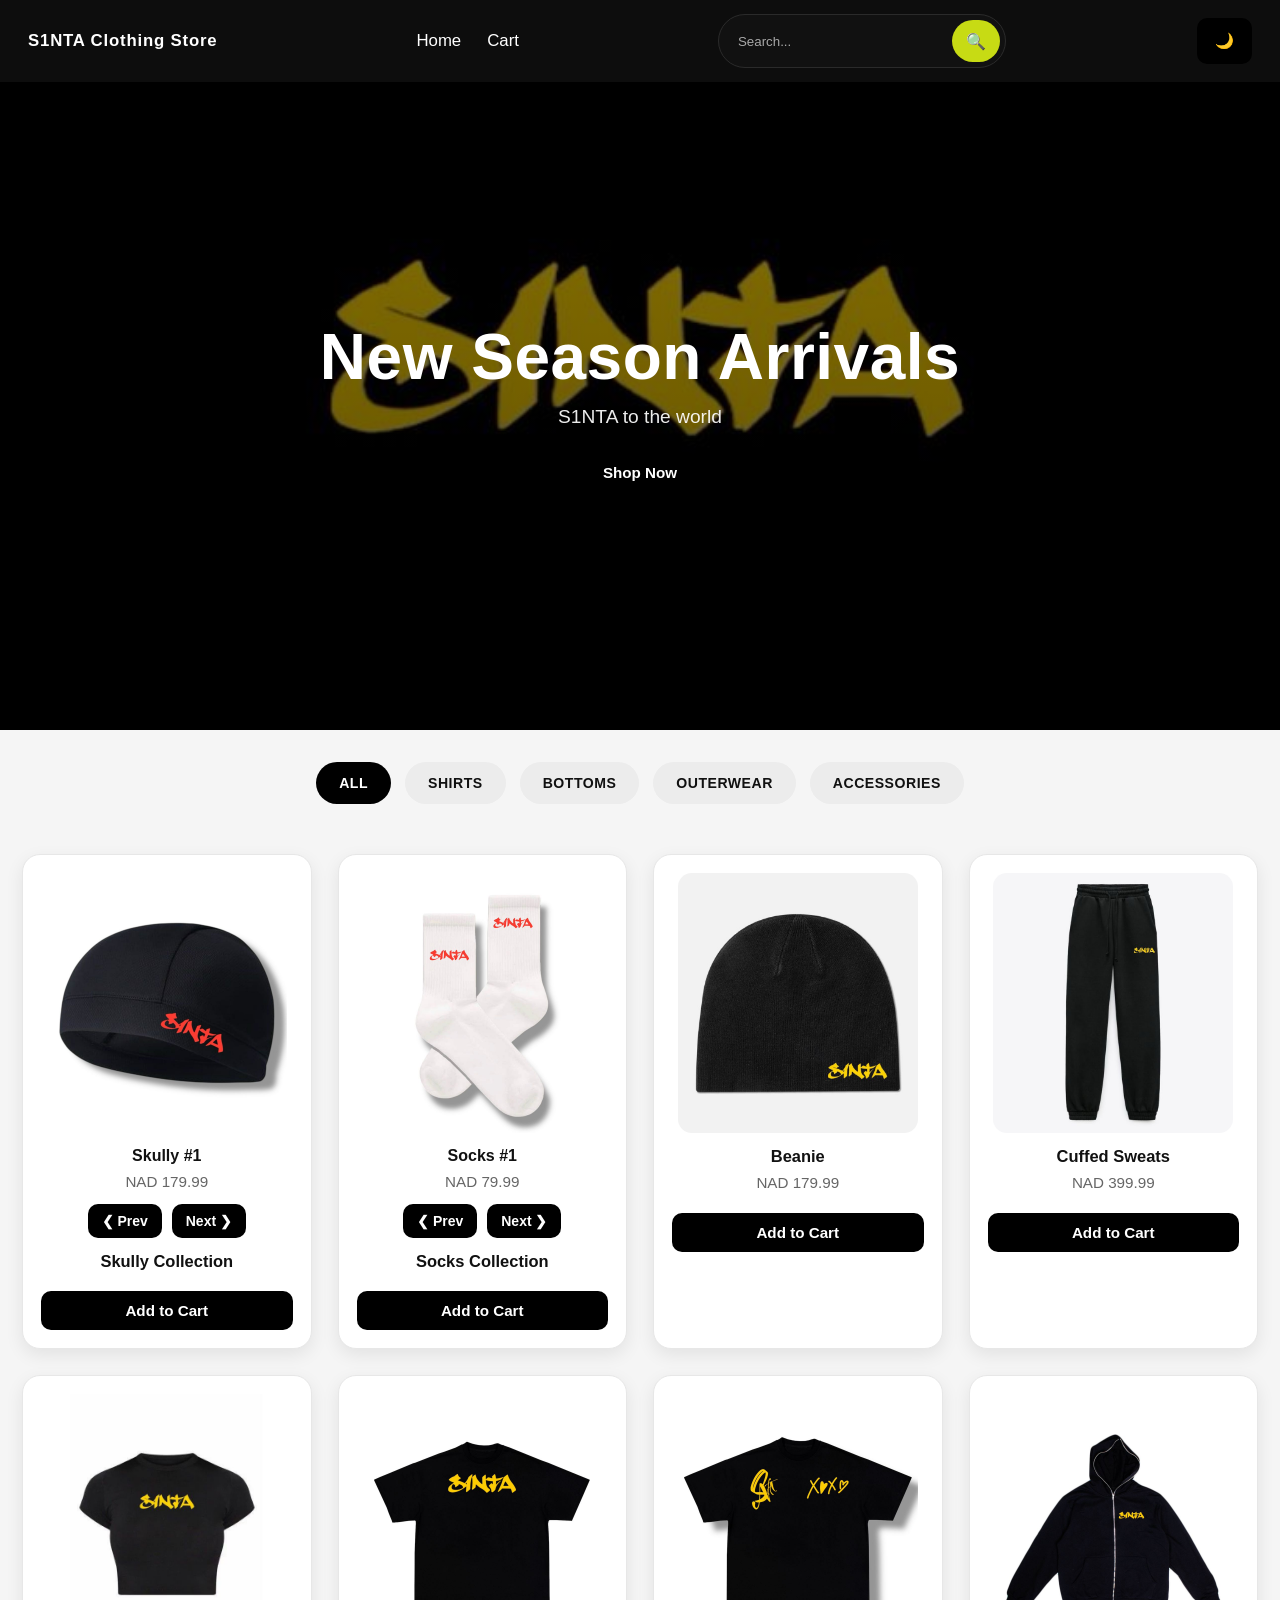
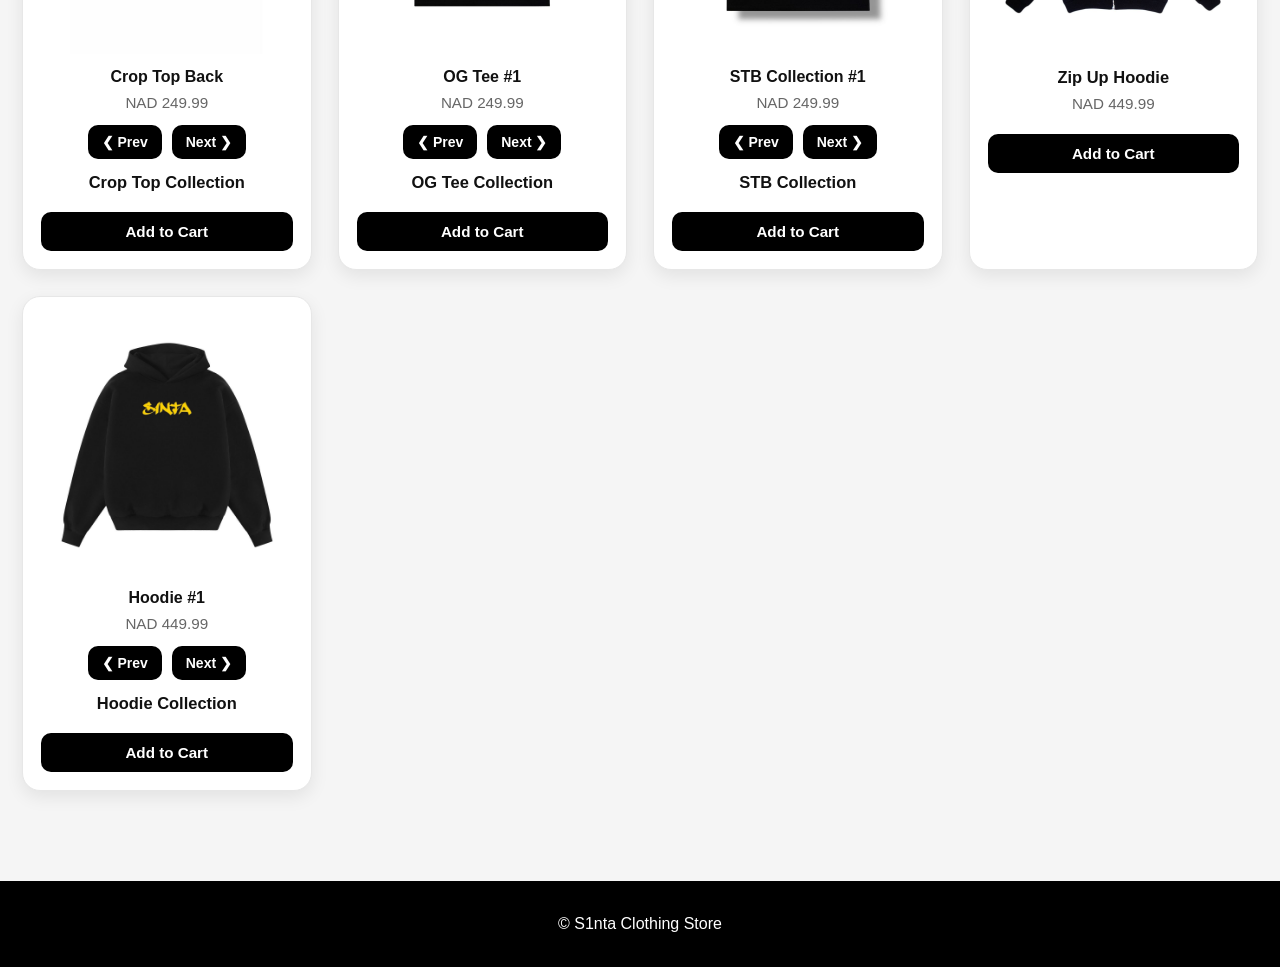
<file: index.html>
<!DOCTYPE html>
<html lang="en">
<head>
    <meta charset="UTF-8">
    <meta name="viewport" content="width=device-width, initial-scale=1.0">
    <title>S1nta Clothing Store</title>
    <link rel="stylesheet" href="style.css">
    <style>
        /* Only suggestions popup styling */
        .search-box {
            position: relative;
        }

        .suggestions-box {
            position: absolute;
            top: calc(100% + 8px);
            left: 0;
            width: 220px;
            background: white;
            border: 1px solid #ddd;
            border-radius: 14px;
            box-shadow: 0 8px 20px rgba(0, 0, 0, 0.1);
            z-index: 999;
            max-height: 220px;
            overflow-y: auto;
            text-align: left;
            padding: 6px 0;
        }

        .suggestions-box.hidden {
            display: none !important;
        }

        .suggestion-item {
            padding: 10px 14px;
            cursor: pointer;
            transition: background 0.2s;
            color: #000;
            white-space: nowrap;
            overflow: hidden;
            text-overflow: ellipsis;
        }

        .suggestion-item:hover {
            background: #f2f2f2;
        }

        body.dark-mode .suggestions-box {
            background: #1e1e1e;
            border: 1px solid #444;
            box-shadow: 0 8px 20px rgba(0, 0, 0, 0.35);
        }

        body.dark-mode .suggestion-item {
            color: #fff;
        }

        body.dark-mode .suggestion-item:hover {
            background: #333;
        }

        @media (max-width: 600px) {
            .suggestions-box {
                width: 100%;
                left: 0;
            }
        }
    </style>
</head>
<body>

<header class="header">
    <div class="logo">S1NTA Clothing Store</div>

    <nav>
        <a href="index.html">Home</a>
        <a href="cart.html">Cart</a>
    </nav>

    <div class="search-box">
        <input type="text" id="searchInput" placeholder="Search...">
        <button type="button" id="searchBtn">🔍</button>
        <div id="suggestionsBox" class="suggestions-box hidden"></div>
    </div>

    <button id="darkModeToggle" type="button">🌙</button>
</header>

<section class="hero fade-in">
    <h1>New Season Arrivals</h1>
    <p>S1NTA to the world</p>
    <a href="#shop" class="btn">Shop Now</a>
</section>

<section class="categories">
    <div class="category active" onclick="filterCategory('all', this)">All</div>
    <div class="category" onclick="filterCategory('shirts', this)">Shirts</div>
    <div class="category" onclick="filterCategory('bottoms', this)">Bottoms</div>
    <div class="category" onclick="filterCategory('outerwear', this)">Outerwear</div>
    <div class="category" onclick="filterCategory('accessories', this)">Accessories</div>
</section>

<main class="container">
    <div class="products" id="shop">

        <div class="product slide-up" data-category="accessories">
            <div class="slideshow-container">
                <div class="slide active-slide">
                    <img src="images/skully 1.jpeg" alt="Skully 1">
                    <h4>Skully #1</h4>
                    <p>NAD 179.99</p>
                </div>
                <div class="slide">
                    <img src="images/skully 2.jpeg" alt="Skully 2">
                    <h4>Skully #2</h4>
                    <p>NAD 179.99</p>
                </div>
                <div class="slide">
                    <img src="images/skully 3.jpeg" alt="Skully 3">
                    <h4>Skully #3</h4>
                    <p>NAD 179.99</p>
                </div>
                <div class="slide">
                    <img src="images/skully 4.jpeg" alt="Skully 4">
                    <h4>Skully #4</h4>
                    <p>NAD 179.99</p>
                </div>
            </div>

            <div class="slide-controls">
                <button type="button" onclick="changeSlide(this, -1)">❮ Prev</button>
                <button type="button" onclick="changeSlide(this, 1)">Next ❯</button>
            </div>

            <h3>Skully Collection</h3>
            <button type="button" class="add-btn" onclick="addCurrentSlideToCart(this)">Add to Cart</button>
        </div>

        <div class="product slide-up" data-category="accessories">
            <div class="slideshow-container">
                <div class="slide active-slide">
                    <img src="images/socks.jpeg" alt="Socks 1">
                    <h4>Socks #1</h4>
                    <p>NAD 79.99</p>
                </div>
                <div class="slide">
                    <img src="images/socks2.jpeg" alt="Socks 2">
                    <h4>Socks #2</h4>
                    <p>NAD 79.99</p>
                </div>
                <div class="slide">
                    <img src="images/socks3.jpeg" alt="Socks 3">
                    <h4>Socks #3</h4>
                    <p>NAD 79.99</p>
                </div>
            </div>

            <div class="slide-controls">
                <button type="button" onclick="changeSlide(this, -1)">❮ Prev</button>
                <button type="button" onclick="changeSlide(this, 1)">Next ❯</button>
            </div>

            <h3>Socks Collection</h3>
            <button type="button" class="add-btn" onclick="addCurrentSlideToCart(this)">Add to Cart</button>
        </div>

        <div class="product slide-up" data-category="accessories">
            <img src="images/beanie.jpeg" alt="Beanie">
            <h3>Beanie</h3>
            <p>NAD 179.99</p>
            <button type="button" class="add-btn" onclick="addToCart('Beanie', 179.99)">Add to Cart</button>
        </div>

        <div class="product slide-up" data-category="bottoms">
            <img src="images/pants.jpeg" alt="Sweats">
            <h3>Cuffed Sweats</h3>
            <p>NAD 399.99</p>
            <button type="button" class="add-btn" onclick="addToCart('Cuffed Sweats', 399.99)">Add to Cart</button>
        </div>

        <div class="product slide-up" data-category="shirts">
            <div class="slideshow-container">
                <div class="slide active-slide">
                    <img src="images/top 1.jpeg" alt="Crop Top Back">
                    <h4>Crop Top Back</h4>
                    <p>NAD 249.99</p>
                </div>
                <div class="slide">
                    <img src="images/top 2.jpeg" alt="Crop Top Front">
                    <h4>Crop Top Front</h4>
                    <p>NAD 249.99</p>
                </div>
            </div>

            <div class="slide-controls">
                <button type="button" onclick="changeSlide(this, -1)">❮ Prev</button>
                <button type="button" onclick="changeSlide(this, 1)">Next ❯</button>
            </div>

            <h3>Crop Top Collection</h3>
            <button type="button" class="add-btn" onclick="addCurrentSlideToCart(this)">Add to Cart</button>
        </div>

        <div class="product slide-up" data-category="shirts">
            <div class="slideshow-container">
                <div class="slide active-slide">
                    <img src="images/yellow.jpeg" alt="OG Tee 1">
                    <h4>OG Tee #1</h4>
                    <p>NAD 249.99</p>
                </div>
                <div class="slide">
                    <img src="images/tshirt.jpeg" alt="OG Tee 2">
                    <h4>OG Tee #2</h4>
                    <p>NAD 249.99</p>
                </div>
                <div class="slide">
                    <img src="images/red t.jpeg" alt="OG Tee 3">
                    <h4>OG Tee #3</h4>
                    <p>NAD 249.99</p>
                </div>
            </div>

            <div class="slide-controls">
                <button type="button" onclick="changeSlide(this, -1)">❮ Prev</button>
                <button type="button" onclick="changeSlide(this, 1)">Next ❯</button>
            </div>

            <h3>OG Tee Collection</h3>
            <button type="button" class="add-btn" onclick="addCurrentSlideToCart(this)">Add to Cart</button>
        </div>

        <div class="product slide-up" data-category="shirts">
            <div class="slideshow-container">
                <div class="slide active-slide">
                    <img src="images/shirt 2.jpeg" alt="STB Collection 1">
                    <h4>STB Collection #1</h4>
                    <p>NAD 249.99</p>
                </div>
                <div class="slide">
                    <img src="images/shirt 3.jpeg" alt="STB Collection 2">
                    <h4>STB Collection #2</h4>
                    <p>NAD 249.99</p>
                </div>
                <div class="slide">
                    <img src="images/shirt 4.jpeg" alt="STB Collection 3">
                    <h4>STB Collection #3</h4>
                    <p>NAD 249.99</p>
                </div>
                <div class="slide">
                    <img src="images/shirt 5.jpeg" alt="STB Collection 4">
                    <h4>STB Collection #4</h4>
                    <p>NAD 249.99</p>
                </div>
                <div class="slide">
                    <img src="images/shirt 6.jpeg" alt="STB Collection 5">
                    <h4>STB Collection #5</h4>
                    <p>NAD 249.99</p>
                </div>
                <div class="slide">
                    <img src="images/shirt 7.jpeg" alt="STB Collection 6">
                    <h4>STB Collection #6</h4>
                    <p>NAD 249.99</p>
                </div>
                <div class="slide">
                    <img src="images/shirt 8.jpeg" alt="STB Collection 7">
                    <h4>STB Collection #7</h4>
                    <p>NAD 249.99</p>
                </div>
                <div class="slide">
                    <img src="images/shirt 9.jpeg" alt="STB Collection 8">
                    <h4>STB Collection #8</h4>
                    <p>NAD 249.99</p>
                </div>
            </div>

            <div class="slide-controls">
                <button type="button" onclick="changeSlide(this, -1)">❮ Prev</button>
                <button type="button" onclick="changeSlide(this, 1)">Next ❯</button>
            </div>

            <h3>STB Collection</h3>
            <button type="button" class="add-btn" onclick="addCurrentSlideToCart(this)">Add to Cart</button>
        </div>

        <div class="product slide-up" data-category="outerwear">
            <img src="images/hoodie.jpeg" alt="Zip Up Hoodie">
            <h3>Zip Up Hoodie</h3>
            <p>NAD 449.99</p>
            <button type="button" class="add-btn" onclick="addToCart('Zip Up Hoodie', 449.99)">Add to Cart</button>
        </div>

        <div class="product slide-up" data-category="outerwear">
            <div class="slideshow-container">
                <div class="slide active-slide">
                    <img src="images/normal hoodie.jpeg" alt="Hoodie 1">
                    <h4>Hoodie #1</h4>
                    <p>NAD 449.99</p>
                </div>
                <div class="slide">
                    <img src="images/normalhoodie2.jpeg" alt="Hoodie 2">
                    <h4>Hoodie #2</h4>
                    <p>NAD 449.99</p>
                </div>
            </div>

            <div class="slide-controls">
                <button type="button" onclick="changeSlide(this, -1)">❮ Prev</button>
                <button type="button" onclick="changeSlide(this, 1)">Next ❯</button>
            </div>

            <h3>Hoodie Collection</h3>
            <button type="button" class="add-btn" onclick="addCurrentSlideToCart(this)">Add to Cart</button>
        </div>

    </div>
</main>

<footer class="footer">
    <p>&copy; S1nta Clothing Store</p>
</footer>

<script>
    let currentCategory = "all";

    const darkModeToggle = document.getElementById("darkModeToggle");
    const searchInput = document.getElementById("searchInput");
    const searchBtn = document.getElementById("searchBtn");
    const suggestionsBox = document.getElementById("suggestionsBox");
    const categoryButtons = document.querySelectorAll(".category");
    const products = document.querySelectorAll(".product");

    function applySavedTheme() {
        const savedTheme = localStorage.getItem("theme");

        if (savedTheme === "dark") {
            document.body.classList.add("dark-mode");
            if (darkModeToggle) darkModeToggle.textContent = "☀️";
        } else {
            document.body.classList.remove("dark-mode");
            if (darkModeToggle) darkModeToggle.textContent = "🌙";
        }
    }

    applySavedTheme();

    if (darkModeToggle) {
        darkModeToggle.addEventListener("click", () => {
            document.body.classList.toggle("dark-mode");
            const isDark = document.body.classList.contains("dark-mode");
            localStorage.setItem("theme", isDark ? "dark" : "light");
            darkModeToggle.textContent = isDark ? "☀️" : "🌙";
        });
    }

    function setActiveCategory(category) {
        currentCategory = category;

        categoryButtons.forEach(btn => {
            btn.classList.remove("active");
            if (btn.textContent.trim().toLowerCase() === category) {
                btn.classList.add("active");
            }
        });
    }

    function getAllProductNames() {
        const names = [];

        products.forEach(product => {
            const h3 = product.querySelector("h3");
            if (h3) {
                names.push(h3.textContent.trim());
            }

            const slides = product.querySelectorAll(".slide h4");
            slides.forEach(slideTitle => {
                names.push(slideTitle.textContent.trim());
            });
        });

        return [...new Set(names)];
    }

    function showSuggestions() {
        const input = searchInput.value.toLowerCase().trim();
        const allNames = getAllProductNames();

        suggestionsBox.innerHTML = "";

        if (input === "") {
            suggestionsBox.classList.add("hidden");
            applyFilters();
            return;
        }

        const matched = allNames.filter(name =>
            name.toLowerCase().includes(input)
        );

        if (matched.length === 0) {
            suggestionsBox.classList.add("hidden");
            applyFilters();
            return;
        }

        matched.slice(0, 6).forEach(name => {
            const item = document.createElement("div");
            item.className = "suggestion-item";
            item.textContent = name;

            item.addEventListener("click", () => {
                searchInput.value = name;
                suggestionsBox.classList.add("hidden");
                setActiveCategory("all");
                applyFilters();
            });

            suggestionsBox.appendChild(item);
        });

        suggestionsBox.classList.remove("hidden");
        applyFilters();
    }

    function searchProducts() {
        const input = searchInput.value.toLowerCase().trim();

        if (input !== "") {
            setActiveCategory("all");
        }

        applyFilters();
        suggestionsBox.classList.add("hidden");
    }

    function filterCategory(category, btn) {
        currentCategory = category;

        categoryButtons.forEach(c => c.classList.remove("active"));
        btn.classList.add("active");

        applyFilters();
    }

    function applyFilters() {
        const input = searchInput.value.toLowerCase().trim();

        products.forEach(product => {
            const category = (product.dataset.category || "").toLowerCase();
            const searchableText = product.textContent.toLowerCase().replace(/\s+/g, " ").trim();

            const matchesSearch = input === "" || searchableText.includes(input);
            const matchesCategory = currentCategory === "all" || category === currentCategory;

            if (matchesSearch && matchesCategory) {
                product.classList.remove("hidden");
            } else {
                product.classList.add("hidden");
            }
        });
    }

    function changeSlide(button, direction) {
        const product = button.closest(".product");
        const slides = product.querySelectorAll(".slide");
        let currentIndex = 0;

        slides.forEach((slide, index) => {
            if (slide.classList.contains("active-slide")) {
                currentIndex = index;
            }
            slide.classList.remove("active-slide");
        });

        let newIndex = currentIndex + direction;

        if (newIndex < 0) newIndex = slides.length - 1;
        if (newIndex >= slides.length) newIndex = 0;

        slides[newIndex].classList.add("active-slide");
    }

    function addCurrentSlideToCart(button) {
        const product = button.closest(".product");
        const activeSlide = product.querySelector(".slide.active-slide");

        const name = activeSlide.querySelector("h4").textContent;
        const priceText = activeSlide.querySelector("p").textContent;
        const price = parseFloat(priceText.replace("NAD", "").trim());

        addToCart(name, price);
    }

    function addToCart(name, price) {
        let cart = JSON.parse(localStorage.getItem("cart")) || [];

        const existingItem = cart.find(item => item.name === name);

        if (existingItem) {
            existingItem.quantity++;
        } else {
            cart.push({
                name: name,
                price: price,
                quantity: 1
            });
        }

        localStorage.setItem("cart", JSON.stringify(cart));
        alert(name + " added to cart!");
    }

    if (searchBtn) {
        searchBtn.addEventListener("click", searchProducts);
    }

    if (searchInput) {
        searchInput.addEventListener("input", showSuggestions);

        searchInput.addEventListener("keydown", function(event) {
            if (event.key === "Enter") {
                event.preventDefault();
                searchProducts();
            }
        });
    }

    document.addEventListener("click", function(event) {
        if (!event.target.closest(".search-box")) {
            suggestionsBox.classList.add("hidden");
        }
    });

    applyFilters();
</script>

</body>
</html>
</file>
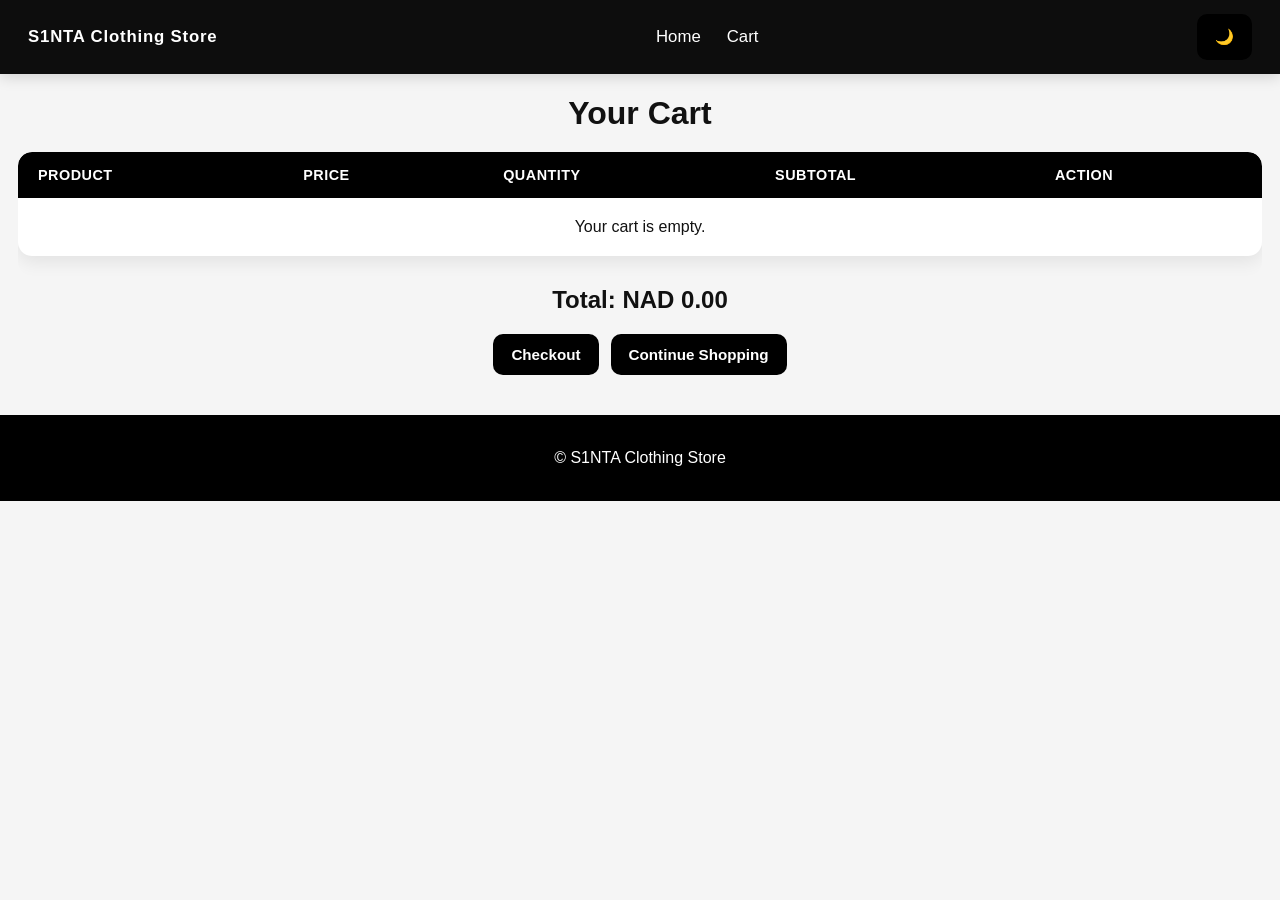
<file: cart.html>
<!DOCTYPE html>
<html lang="en">
<head>
    <meta charset="UTF-8">
    <meta name="viewport" content="width=device-width, initial-scale=1.0">
    <title>Your Cart - S1NTA Clothing Store</title>
    <link rel="stylesheet" href="style.css">

    <style>
        .cart-buttons {
            display: flex;
            gap: 12px;
            justify-content: center;
            flex-wrap: wrap;
            margin-top: 20px;
        }

        .table-wrapper {
            width: 100%;
            overflow-x: auto;
            -webkit-overflow-scrolling: touch;
            margin-top: 20px;
        }

        #cartTable td[colspan="5"] {
            text-align: center;
            padding: 20px;
        }

        .quantity-controls {
            display: flex;
            align-items: center;
            justify-content: center;
            gap: 10px;
            flex-wrap: nowrap;
        }

        .quantity-controls button {
            min-width: 36px;
            min-height: 36px;
            padding: 6px 10px;
            font-weight: bold;
        }

        @media (max-width: 600px) {
            .cart-buttons {
                flex-direction: column;
                align-items: stretch;
            }

            .cart-buttons .btn {
                width: 100%;
            }

            .table-wrapper {
                border-radius: 10px;
            }

            #cartTable {
                min-width: 700px;
            }

            .quantity-controls button {
                min-width: 40px;
                min-height: 40px;
            }
        }
    </style>
</head>
<body>

<header class="header">
    <div class="logo">S1NTA Clothing Store</div>

    <nav>
        <a href="index.html">Home</a>
        <a href="cart.html">Cart</a>
    </nav>

    <button id="darkModeToggle" type="button">🌙</button>
</header>

<main class="container fade-in">
    <h1>Your Cart</h1>

    <div class="table-wrapper">
        <table id="cartTable">
            <thead>
            <tr>
                <th>Product</th>
                <th>Price</th>
                <th>Quantity</th>
                <th>Subtotal</th>
                <th>Action</th>
            </tr>
            </thead>
            <tbody id="cartBody"></tbody>
        </table>
    </div>

    <h2 id="total">Total: NAD 0.00</h2>

    <div class="cart-buttons">
        <a class="btn" href="checkout.html">Checkout</a>
        <a class="btn" href="index.html">Continue Shopping</a>
    </div>
</main>

<footer class="footer">
    <p>&copy; S1NTA Clothing Store</p>
</footer>

<script>
    const darkModeToggle = document.getElementById("darkModeToggle");

    function applySavedTheme() {
        const savedTheme = localStorage.getItem("theme");

        if (savedTheme === "dark") {
            document.body.classList.add("dark-mode");
            if (darkModeToggle) darkModeToggle.textContent = "☀️";
        } else {
            document.body.classList.remove("dark-mode");
            if (darkModeToggle) darkModeToggle.textContent = "🌙";
        }
    }

    applySavedTheme();

    if (darkModeToggle) {
        darkModeToggle.addEventListener("click", () => {
            document.body.classList.toggle("dark-mode");

            const isDark = document.body.classList.contains("dark-mode");
            localStorage.setItem("theme", isDark ? "dark" : "light");
            darkModeToggle.textContent = isDark ? "☀️" : "🌙";
        });
    }

    function loadCart() {
        const cart = JSON.parse(localStorage.getItem("cart")) || [];
        const cartBody = document.getElementById("cartBody");
        const totalElement = document.getElementById("total");

        cartBody.innerHTML = "";
        let total = 0;

        if (cart.length === 0) {
            cartBody.innerHTML = `
                <tr>
                    <td colspan="5">Your cart is empty.</td>
                </tr>
            `;
            totalElement.textContent = "Total: NAD 0.00";
            return;
        }

        cart.forEach((item, index) => {
            const subtotal = item.price * item.quantity;
            total += subtotal;

            cartBody.innerHTML += `
                <tr>
                    <td>${item.name}</td>
                    <td>NAD ${item.price.toFixed(2)}</td>
                    <td>
                        <div class="quantity-controls">
                            <button type="button" onclick="decreaseQuantity(${index})">-</button>
                            <span>${item.quantity}</span>
                            <button type="button" onclick="increaseQuantity(${index})">+</button>
                        </div>
                    </td>
                    <td>NAD ${subtotal.toFixed(2)}</td>
                    <td>
                        <button type="button" onclick="removeItem(${index})">Remove</button>
                    </td>
                </tr>
            `;
        });

        totalElement.textContent = `Total: NAD ${total.toFixed(2)}`;
    }

    function increaseQuantity(index) {
        let cart = JSON.parse(localStorage.getItem("cart")) || [];
        cart[index].quantity++;
        localStorage.setItem("cart", JSON.stringify(cart));
        loadCart();
    }

    function decreaseQuantity(index) {
        let cart = JSON.parse(localStorage.getItem("cart")) || [];

        if (cart[index].quantity > 1) {
            cart[index].quantity--;
        } else {
            cart.splice(index, 1);
        }

        localStorage.setItem("cart", JSON.stringify(cart));
        loadCart();
    }

    function removeItem(index) {
        let cart = JSON.parse(localStorage.getItem("cart")) || [];
        cart.splice(index, 1);
        localStorage.setItem("cart", JSON.stringify(cart));
        loadCart();
    }

    loadCart();
</script>

</body>
</html>
</file>
<file: style.css>
/* =======================
   GLOBAL
======================= */
* {
    box-sizing: border-box;
}

:root {
    --bg-light: #f5f5f5;
    --card-light: #ffffff;
    --text-light: #111111;
    --muted-light: #666666;
    --border-light: #e7e7e7;

    --bg-dark: #121212;
    --card-dark: #1a1a1a;
    --text-dark: #f0f0f0;
    --muted-dark: #bdbdbd;
    --border-dark: #333333;

    --brand: #c7db14;
    --brand-hover: #a0b30f;
    --black: #000000;
    --white: #ffffff;

    --shadow-soft: 0 6px 18px rgba(0, 0, 0, 0.08);
    --shadow-hover: 0 14px 28px rgba(0, 0, 0, 0.14);
    --radius-sm: 8px;
    --radius-md: 14px;
    --radius-lg: 22px;
}

html {
    scroll-behavior: smooth;
}

body {
    margin: 0;
    font-family: Arial, sans-serif;
    background: var(--bg-light);
    color: var(--text-light);
    text-align: center;
    transition: background 0.3s, color 0.3s;
    overflow-x: hidden;
}

img {
    max-width: 100%;
    display: block;
}

.hidden {
    display: none !important;
}

/* =======================
   HEADER
======================= */
.header {
    position: sticky;
    top: 0;
    z-index: 1000;
    background: rgba(0, 0, 0, 0.95);
    color: var(--white);
    padding: 14px 28px;
    display: flex;
    align-items: center;
    justify-content: space-between;
    gap: 16px;
    flex-wrap: wrap;
    font-size: 1.05rem;
    backdrop-filter: blur(8px);
    box-shadow: 0 3px 14px rgba(0, 0, 0, 0.15);
}

.logo {
    font-weight: 800;
    letter-spacing: 0.8px;
    white-space: nowrap;
}

.header nav {
    display: flex;
    align-items: center;
    gap: 10px;
    flex-wrap: wrap;
    justify-content: center;
}

.header a {
    color: var(--white);
    margin: 0 6px;
    text-decoration: none;
    position: relative;
    transition: color 0.3s, transform 0.3s;
    padding: 4px 2px;
}

.header a::after {
    content: "";
    position: absolute;
    width: 0;
    height: 2px;
    background: var(--brand);
    left: 0;
    bottom: -3px;
    transition: width 0.3s ease;
}

.header a:hover {
    color: var(--brand);
    transform: translateY(-1px);
}

.header a:hover::after {
    width: 100%;
}

/* =======================
   SEARCH BOX
======================= */
.search-box {
    position: relative;
    display: flex;
    align-items: center;
    gap: 8px;
    flex-wrap: nowrap;
    background: #111;
    border: 1px solid #2a2a2a;
    border-radius: 999px;
    padding: 5px;
}

.search-box input {
    padding: 10px 14px;
    border-radius: 999px;
    border: none;
    background: transparent;
    color: var(--white);
    min-width: 220px;
    width: 220px;
    max-width: 100%;
    outline: none;
}

.search-box input::placeholder {
    color: #a8a8a8;
}

/* Search button stays exactly the same */
.search-box button {
    padding: 10px 14px;
    border-radius: 999px;
    border: none;
    background: var(--brand);
    color: var(--black);
    cursor: pointer;
    font-size: 16px;
    min-width: 42px;
    min-height: 42px;
    display: flex;
    align-items: center;
    justify-content: center;
    font-weight: bold;
}

.search-box button:hover {
    background: var(--brand-hover);
    color: var(--black);
}

#darkModeToggle {
    min-width: 46px;
    min-height: 46px;
    display: flex;
    align-items: center;
    justify-content: center;
}

/* =======================
   SEARCH SUGGESTIONS
======================= */
.suggestions-box {
    position: absolute;
    top: calc(100% + 8px);
    left: 0;
    width: 220px;
    background: var(--white);
    border: 1px solid var(--border-light);
    border-radius: 14px;
    box-shadow: var(--shadow-soft);
    z-index: 2000;
    max-height: 240px;
    overflow-y: auto;
    text-align: left;
    padding: 6px 0;
}

.suggestions-box.hidden {
    display: none !important;
}

.suggestion-item {
    padding: 11px 14px;
    cursor: pointer;
    color: var(--text-light);
    font-size: 0.95rem;
    transition: background 0.2s ease, color 0.2s ease;
    white-space: nowrap;
    overflow: hidden;
    text-overflow: ellipsis;
}

.suggestion-item:hover {
    background: #f2f2f2;
    color: var(--text-light);
}

/* =======================
   HERO
======================= */
.hero {
    position: relative;
    display: flex;
    flex-direction: column;
    justify-content: center;
    align-items: center;
    min-height: 72vh;
    padding: 90px 20px;
    color: var(--white);
    text-align: center;
    background-image: url("images/logo.jpeg");
    background-size: cover;
    background-position: center;
    background-repeat: no-repeat;
    overflow: hidden;
}

.hero::before {
    content: "";
    position: absolute;
    inset: 0;
    background: linear-gradient(rgba(0, 0, 0, 0.45), rgba(0, 0, 0, 0.65));
}

.hero * {
    position: relative;
    z-index: 1;
}

.hero h1 {
    font-size: clamp(2.2rem, 5vw, 4rem);
    margin: 0 0 12px;
    font-weight: 800;
    letter-spacing: 0.5px;
}

.hero p {
    font-size: clamp(1rem, 2.2vw, 1.2rem);
    margin: 0 0 24px;
    max-width: 640px;
    color: rgba(255, 255, 255, 0.92);
}

.hero .btn {
    box-shadow: 0 8px 18px rgba(0, 0, 0, 0.25);
}

/* =======================
   CONTAINER
======================= */
.container {
    width: 100%;
    max-width: 1400px;
    margin: 0 auto;
    padding: 0 18px;
}

/* =======================
   CATEGORIES
======================= */
.categories {
    display: flex;
    flex-wrap: wrap;
    justify-content: center;
    gap: 14px;
    padding: 32px 15px 20px;
}

.category {
    padding: 12px 22px;
    border-radius: 999px;
    background-color: #ececec;
    cursor: pointer;
    user-select: none;
    font-weight: bold;
    text-transform: uppercase;
    transition: transform 0.25s, background 0.25s, color 0.25s, box-shadow 0.25s;
    color: var(--text-light);
    font-size: 0.88rem;
    letter-spacing: 0.5px;
    border: 1px solid transparent;
}

.category:hover {
    transform: translateY(-2px);
    background-color: var(--brand);
    color: var(--black);
    box-shadow: var(--shadow-soft);
}

.category.active {
    background-color: var(--black);
    color: var(--white);
}

/* =======================
   PRODUCTS GRID
======================= */
.products {
    display: grid;
    grid-template-columns: repeat(4, 1fr);
    gap: 26px;
    padding: 30px 4px 50px;
}

.product {
    background: var(--card-light);
    border-radius: 18px;
    padding: 18px;
    box-shadow: var(--shadow-soft);
    text-align: center;
    color: var(--text-light);
    transition: transform 0.3s ease, box-shadow 0.3s ease, background 0.3s ease, color 0.3s ease;
    width: 100%;
    min-width: 0;
    border: 1px solid var(--border-light);
}

.product:hover {
    transform: translateY(-6px);
    box-shadow: var(--shadow-hover);
}

.product img {
    width: 100%;
    max-width: 240px;
    height: 260px;
    object-fit: cover;
    border-radius: 14px;
    margin: 0 auto;
}

.product h3,
.product p,
.slide h4,
.slide p {
    transition: color 0.3s ease;
    word-wrap: break-word;
}

.product h3 {
    margin: 14px 0 8px;
    font-size: 1.03rem;
    font-weight: 700;
}

.product p,
.slide p {
    margin: 0 0 10px;
    font-size: 0.95rem;
    color: var(--muted-light);
}

.slide h4 {
    margin: 14px 0 8px;
    font-size: 1rem;
}

/* =======================
   SLIDESHOW
======================= */
.slideshow-container {
    position: relative;
}

.slide {
    display: none;
}

.slide.active-slide {
    display: block;
}

.slide-controls {
    display: flex;
    justify-content: center;
    gap: 10px;
    margin: 14px 0 4px;
    flex-wrap: wrap;
}

.slide-controls button {
    background: var(--black);
    color: var(--white);
    border: none;
    padding: 9px 14px;
    border-radius: 10px;
    cursor: pointer;
    font-size: 14px;
}

.slide-controls button:hover {
    background: var(--brand);
    color: var(--black);
    opacity: 1;
}

.product button.add-btn {
    background: var(--black);
    color: var(--white);
    border: none;
    padding: 11px 14px;
    border-radius: 10px;
    cursor: pointer;
    margin-top: 12px;
    width: 100%;
    font-weight: 700;
}

/* =======================
   GENERAL BUTTONS
======================= */
button,
.btn,
a.btn {
    padding: 12px 18px;
    background: var(--black);
    color: var(--white);
    border: none;
    border-radius: 10px;
    cursor: pointer;
    transition: background 0.3s, color 0.3s, transform 0.2s, border 0.3s;
    text-decoration: none;
    font-size: 0.95rem;
    font-weight: 700;
}

button:hover,
.btn:hover,
a.btn:hover {
    background: var(--brand);
    color: var(--black);
    transform: translateY(-1px);
}

/* =======================
   CART PAGE
======================= */
.container h1 {
    font-size: 2rem;
    margin-bottom: 20px;
    color: var(--text-light);
}

.table-wrapper {
    width: 100%;
    overflow-x: auto;
    -webkit-overflow-scrolling: touch;
    border-radius: 14px;
}

#cartTable {
    width: 100%;
    min-width: 650px;
    border-collapse: collapse;
    margin-bottom: 20px;
    background: var(--card-light);
    border-radius: 14px;
    overflow: hidden;
    box-shadow: var(--shadow-soft);
    color: var(--text-light);
}

#cartTable th,
#cartTable td {
    padding: 15px 20px;
    text-align: left;
}

#cartTable th {
    background: var(--black);
    color: var(--white);
    font-weight: 700;
    text-transform: uppercase;
    font-size: 0.9rem;
    letter-spacing: 0.5px;
}

#cartTable tr:nth-child(even) {
    background: #fafafa;
}

#cartTable tr:hover {
    background: #f1f1f1;
}

#cartTable td button {
    padding: 8px 12px;
    background: var(--brand);
    color: var(--black);
    border: none;
    border-radius: 8px;
    cursor: pointer;
    white-space: nowrap;
    font-weight: 700;
}

#cartTable td button:hover {
    background: var(--brand-hover);
}

#total {
    font-size: 1.5rem;
    font-weight: bold;
    color: var(--text-light);
    margin-top: 10px;
}

/* =======================
   FOOTER
======================= */
.footer {
    background: var(--black);
    color: var(--white);
    padding: 18px 15px;
    margin-top: 40px;
}

/* =======================
   ANIMATIONS
======================= */
.fade-in {
    animation: fade 1.1s ease;
}

.slide-up {
    animation: slideUp 0.9s ease;
}

@keyframes fade {
    from { opacity: 0; }
    to { opacity: 1; }
}

@keyframes slideUp {
    from { transform: translateY(35px); opacity: 0; }
    to { transform: translateY(0); opacity: 1; }
}

/* =======================
   DARK MODE
======================= */
body.dark-mode {
    background: var(--bg-dark);
    color: var(--text-dark);
}

body.dark-mode .header,
body.dark-mode .footer {
    background-color: #1b1b1b;
    color: var(--text-dark);
}

body.dark-mode .header a {
    color: var(--text-dark);
}

body.dark-mode .search-box {
    background: #181818;
    border: 1px solid #2d2d2d;
}

body.dark-mode .search-box input {
    background: transparent;
    color: var(--text-dark);
}

body.dark-mode .search-box input::placeholder {
    color: #9f9f9f;
}

body.dark-mode .search-box button {
    background: var(--brand);
    color: var(--black);
}

body.dark-mode .search-box button:hover {
    background: var(--brand-hover);
}

body.dark-mode .suggestions-box {
    background: var(--card-dark);
    border: 1px solid var(--border-dark);
    box-shadow: 0 10px 24px rgba(0, 0, 0, 0.35);
}

body.dark-mode .suggestion-item {
    color: var(--text-dark);
}

body.dark-mode .suggestion-item:hover {
    background: #2a2a2a;
    color: var(--text-dark);
}

body.dark-mode .product {
    background: var(--card-dark);
    color: var(--text-dark);
    border: 1px solid var(--border-dark);
}

body.dark-mode .product h3,
body.dark-mode .product p,
body.dark-mode .slide h4,
body.dark-mode .slide p,
body.dark-mode .container h1,
body.dark-mode #total {
    color: var(--text-dark);
}

body.dark-mode .product p,
body.dark-mode .slide p {
    color: var(--muted-dark);
}

body.dark-mode .slide-controls button,
body.dark-mode .product button.add-btn {
    background: var(--brand);
    color: var(--black);
}

body.dark-mode .slide-controls button:hover,
body.dark-mode .product button.add-btn:hover {
    background: var(--brand-hover);
    color: var(--black);
}

body.dark-mode .category {
    background-color: #2a2a2a;
    color: var(--text-dark);
    border: 1px solid #353535;
}

body.dark-mode .category.active {
    background-color: var(--brand);
    color: var(--black);
    border-color: var(--brand);
}

body.dark-mode #cartTable {
    background: var(--card-dark);
    color: var(--text-dark);
}

body.dark-mode #cartTable th {
    background: #262626;
}

body.dark-mode #cartTable tr:nth-child(even) {
    background: #202020;
}

body.dark-mode #cartTable tr:hover {
    background: #292929;
}

body.dark-mode button,
body.dark-mode .btn,
body.dark-mode a.btn {
    background: var(--brand);
    color: var(--black);
}

body.dark-mode button:hover,
body.dark-mode .btn:hover,
body.dark-mode a.btn:hover {
    background: var(--brand-hover);
    color: var(--black);
}

body.dark-mode .hero .btn {
    background: var(--brand);
    color: var(--black);
    border: 1px solid var(--brand);
}

body.dark-mode .hero .btn:hover {
    background: var(--white);
    color: var(--black);
    border-color: var(--white);
}

/* =======================
   TABLET
======================= */
@media (max-width: 1000px) {
    .products {
        grid-template-columns: repeat(2, 1fr);
        padding: 28px 4px 40px;
    }

    .header {
        justify-content: center;
        text-align: center;
        padding: 15px 20px;
    }

    .hero {
        min-height: 58vh;
        padding: 65px 15px;
    }
}

/* =======================
   MOBILE
======================= */
@media (max-width: 600px) {
    .header {
        flex-direction: column;
        align-items: stretch;
        justify-content: center;
        text-align: center;
        padding: 15px;
    }

    .logo {
        font-size: 1rem;
        text-align: center;
        white-space: normal;
    }

    .header nav {
        justify-content: center;
        width: 100%;
    }

    .header a {
        margin: 0 6px;
        font-size: 0.95rem;
    }

    .search-box {
        width: 100%;
    }

    .search-box input {
        width: 100%;
        min-width: unset;
        font-size: 0.95rem;
    }

    .search-box button {
        border-radius: 12px;
        min-width: 52px;
    }

    .suggestions-box {
        width: 100%;
        left: 0;
        right: 0;
        top: calc(100% + 8px);
        border-radius: 14px;
    }

    #darkModeToggle {
        width: 100%;
        border-radius: 12px;
    }

    .hero {
        min-height: 46vh;
        padding: 55px 15px;
    }

    .hero h1 {
        font-size: 1.9rem;
    }

    .hero p {
        font-size: 0.95rem;
    }

    .categories {
        gap: 10px;
        padding: 20px 10px;
    }

    .category {
        padding: 8px 14px;
        font-size: 0.8rem;
    }

    .products {
        grid-template-columns: 1fr;
        gap: 18px;
        padding: 20px 0 35px;
    }

    .product {
        padding: 15px;
    }

    .product img {
        max-width: 100%;
        height: 220px;
    }

    .slide-controls {
        flex-direction: column;
    }

    .slide-controls button {
        width: 100%;
    }

    button,
    .btn,
    a.btn {
        font-size: 0.95rem;
        padding: 12px 14px;
    }

    .container h1 {
        font-size: 1.4rem;
    }

    #total {
        font-size: 1.2rem;
    }
}
</file>
